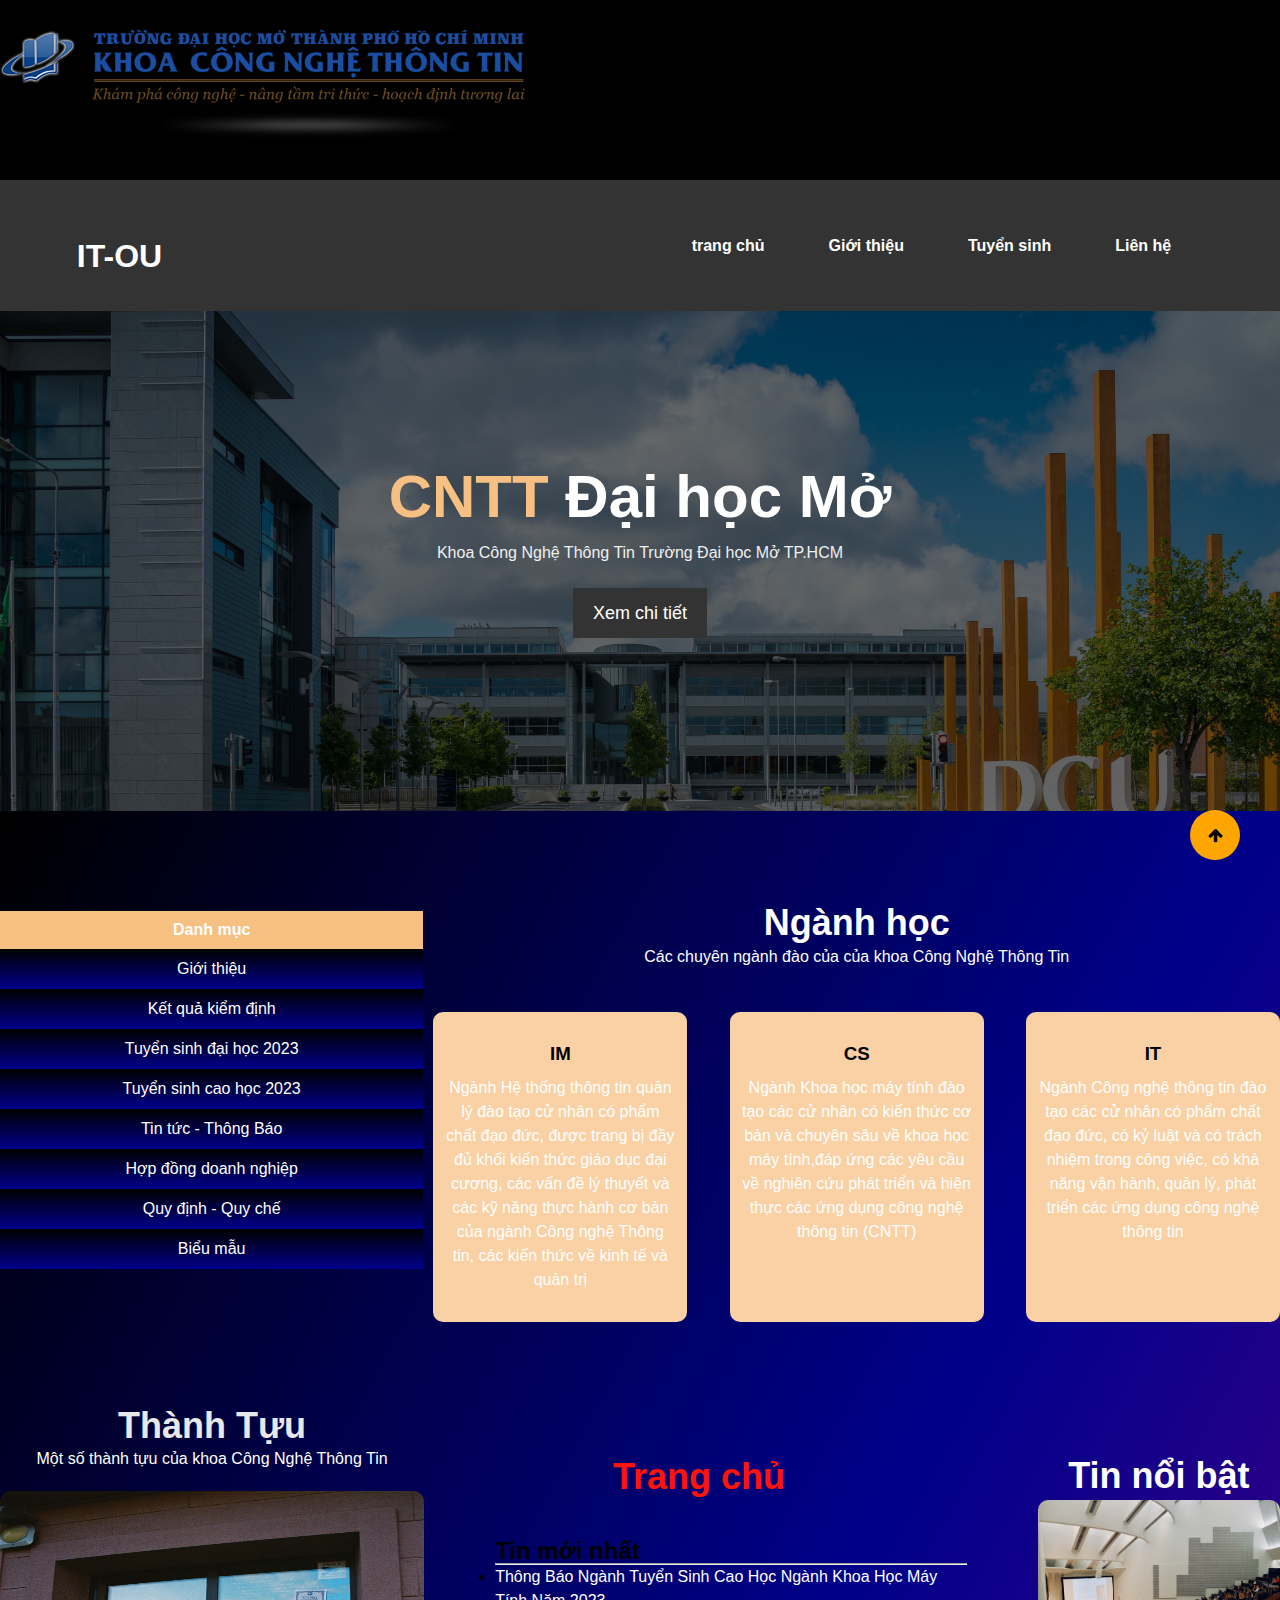
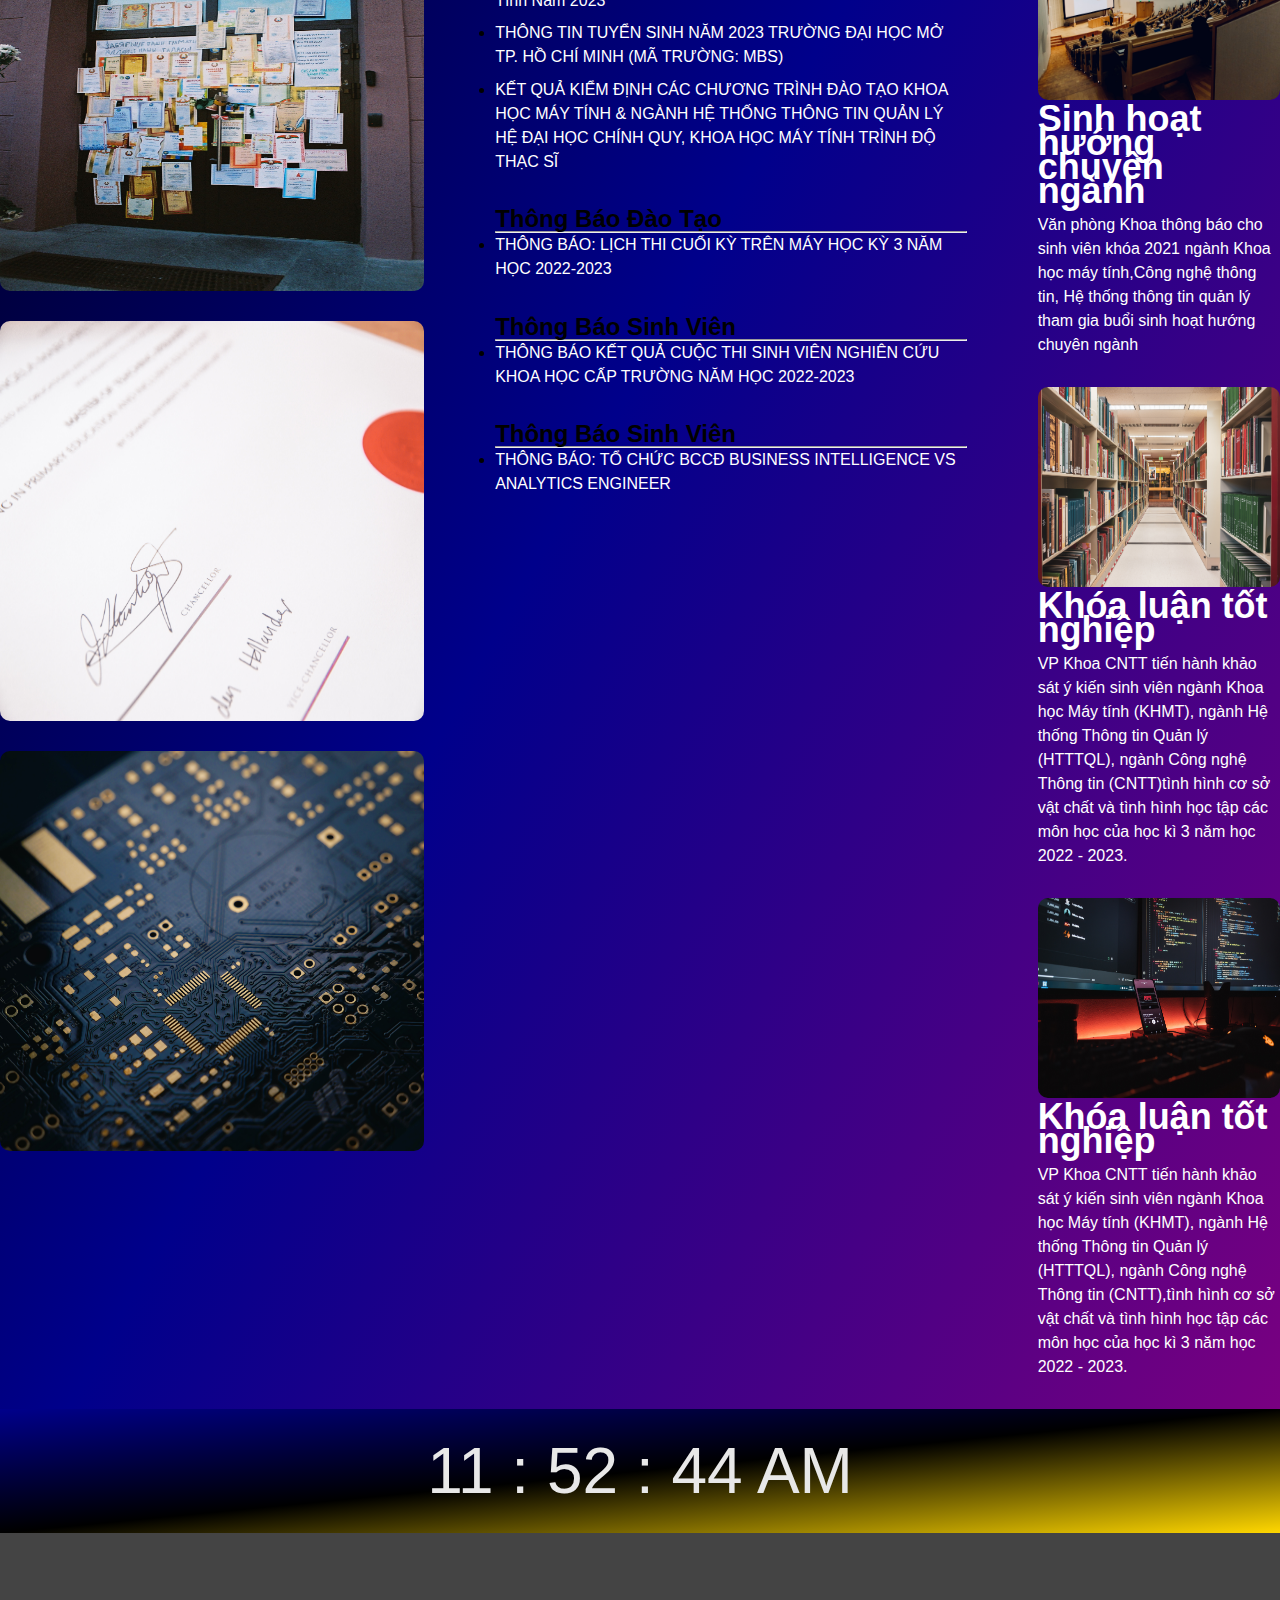
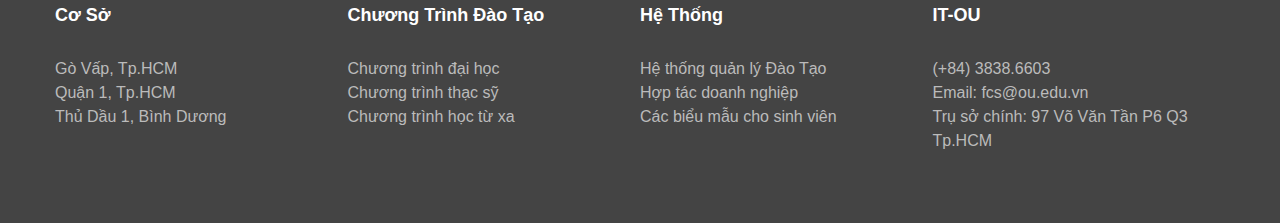
<file: index.html>
<!DOCTYPE html>
<html lang="en">
<head>
    <meta charset="UTF-8">
    <meta name="viewport" content="width=device-width, initial-scale=1.0">
    <meta name="description" content="Khoa công nghệ thông tin trường Đại Học Mở TH.HCM">
    <meta name="keywords" content="cntt, công nghệ thông tin, Đại học Mở, OU">
    <link rel="stylesheet" href="../CSS/style.css">
    <link rel="stylesheet" href="https://cdnjs.cloudflare.com/ajax/libs/font-awesome/4.7.0/css/font-awesome.min.css">
    <link rel="icon" href="../IMG/logoou.jpg">
    <title>Trang chủ</title>
</head>
<body>
    <header>
        <!--navigation-->
        <div class="backg1">
            <div class="OU">
                <img src="../IMG/LOGO.png" alt="OU">
            </div>
        </div>
            <nav class="navbar" id="myhead">
                <h1 class="logo"><a href="index.html">IT-OU</a></h1>
                <div class="navbar-link" id="navLinks">
                    <i class="fa fa-times" onclick="hideMenu()"></i>
                    <ul id="menu"><!--JSON menu-->
                       
                    </ul>
                </div>
                <i class="fa fa-bars" onclick="showMenu()"></i>
        </nav>
        <!--showcase-->
        <div class="showcase">
                <div class="showcase-content">
                    <h1><span class="text">CNTT</span> Đại học Mở </h1>
                    <p>Khoa Công Nghệ Thông Tin Trường Đại học Mở TP.HCM</p>
                    <a class="button" href="about.html">Xem chi tiết</a>
                </div>
        </div>
    </header>

    <main class="backg2">
        <section class="flex column2">
        <!--Chuyên ngành-->
        <section class="col1">
            
            <div class="tuyensinh-right">
                <h3>Danh mục</h3>
            </div>
            <ul class="v-menu flex">
                <li><a href="about.html">Giới thiệu</a></li>
                <li><a href="ketquakiemdinh.html">Kết quả kiểm định</a></li>
                <li><a href="daihoc.html">Tuyển sinh đại học 2023</a></li>
                <li><a href="caohoc.html">Tuyển sinh cao học 2023</a></li>
                <li><a href="index.html">Tin tức - Thông Báo</a></li>
                <li><a href="hopdong.html">Hợp đồng doanh nghiệp</a></li>
                <li><a href="quydinh.html">Quy định - Quy chế</a></li>
                <li><a href="bieumau.html">Biểu mẫu</a></li>
            </ul>

        </section>
        <section class="major col2">
            <h1>Ngành học</h1>
            <p>Các chuyên ngành đào của của khoa Công Nghệ Thông Tin</p>
            <!--Ngành--> 
            <div class="major-row" id="major-row">
                <!--JSON globalrow-->
            </div>
        </section>
    </section>
        <!--Thành tựu-->
        <section class="flex column3">
        <section class="global" id="global">
            <h1>Thành Tựu</h1>
            <p>Một số thành tựu của khoa Công Nghệ Thông Tin</p>
            <!--JSON global-->
            
            
        </section> 
        <section class="content-middle column">
            <section class="padding-bottom">
            <div title="title">Trang chủ</div>
            <h1>Tin mới nhất</h1>
            <hr>
            <ul><li><a href="#">Thông Báo Ngành Tuyển Sinh Cao Học Ngành Khoa Học Máy Tính Năm 2023</a></li></ul>
            <ul><li><a href="#">THÔNG TIN TUYỂN SINH NĂM 2023 TRƯỜNG ĐẠI HỌC MỞ TP. HỒ CHÍ MINH (MÃ TRƯỜNG: MBS)</a></li></ul>
            <ul><li><a href="#">KẾT QUẢ KIỂM ĐỊNH CÁC CHƯƠNG TRÌNH ĐÀO TẠO KHOA HỌC MÁY TÍNH & NGÀNH HỆ THỐNG THÔNG TIN QUẢN LÝ HỆ ĐẠI HỌC CHÍNH QUY, KHOA HỌC MÁY TÍNH TRÌNH ĐỘ THẠC SĨ</a></li></ul>
            </section>
            <section class="padding-bottom">
            <h1>Thông Báo Đào Tạo</h1>
            <hr>
            <ul><li><a href="#">THÔNG BÁO: LỊCH THI CUỐI KỲ TRÊN MÁY HỌC KỲ 3 NĂM HỌC 2022-2023 </a></li></ul>
            </section>
            <section class="padding-bottom">
                <h1>Thông Báo Sinh Viên</h1>
                <hr>
                <ul><li><a href="#">THÔNG BÁO KẾT QUẢ CUỘC THI SINH VIÊN NGHIÊN CỨU KHOA HỌC CẤP TRƯỜNG NĂM HỌC 2022-2023 </a></li></ul>
            </section>
                <section class="padding-bottom">
                <h1>Thông Báo Sinh Viên</h1>
                <hr>
                <ul><li><a href="#">THÔNG BÁO: TỔ CHỨC BCCĐ BUSINESS INTELLIGENCE VS ANALYTICS ENGINEER </a></li></ul>
            </section>
        </section>

        <!--Tin nổi bật-->
        <section class="new">
            <h1>Tin nổi bật</h1>
            <div class="new-row" id="new-row">
                <!--JSON new-->
            </div>
        </section>
    </section>
    <div id="digital-clock"></div>
    </main>
    <div id="backtop" onclick="goToTop()">
            <i class="fa fa-arrow-up" ></i>
        </div>
    <footer>
        
        <div class="container-foot">
            <div class="foot-row" id="foot-row">
                <!--JSON footcol-->
    
            </div>
        </div>
    </footer>
    <script src="../JS/main.js"></script>
    <script src="../JS/vMenu.js"></script>
    
    
</body>

</html>
</file>
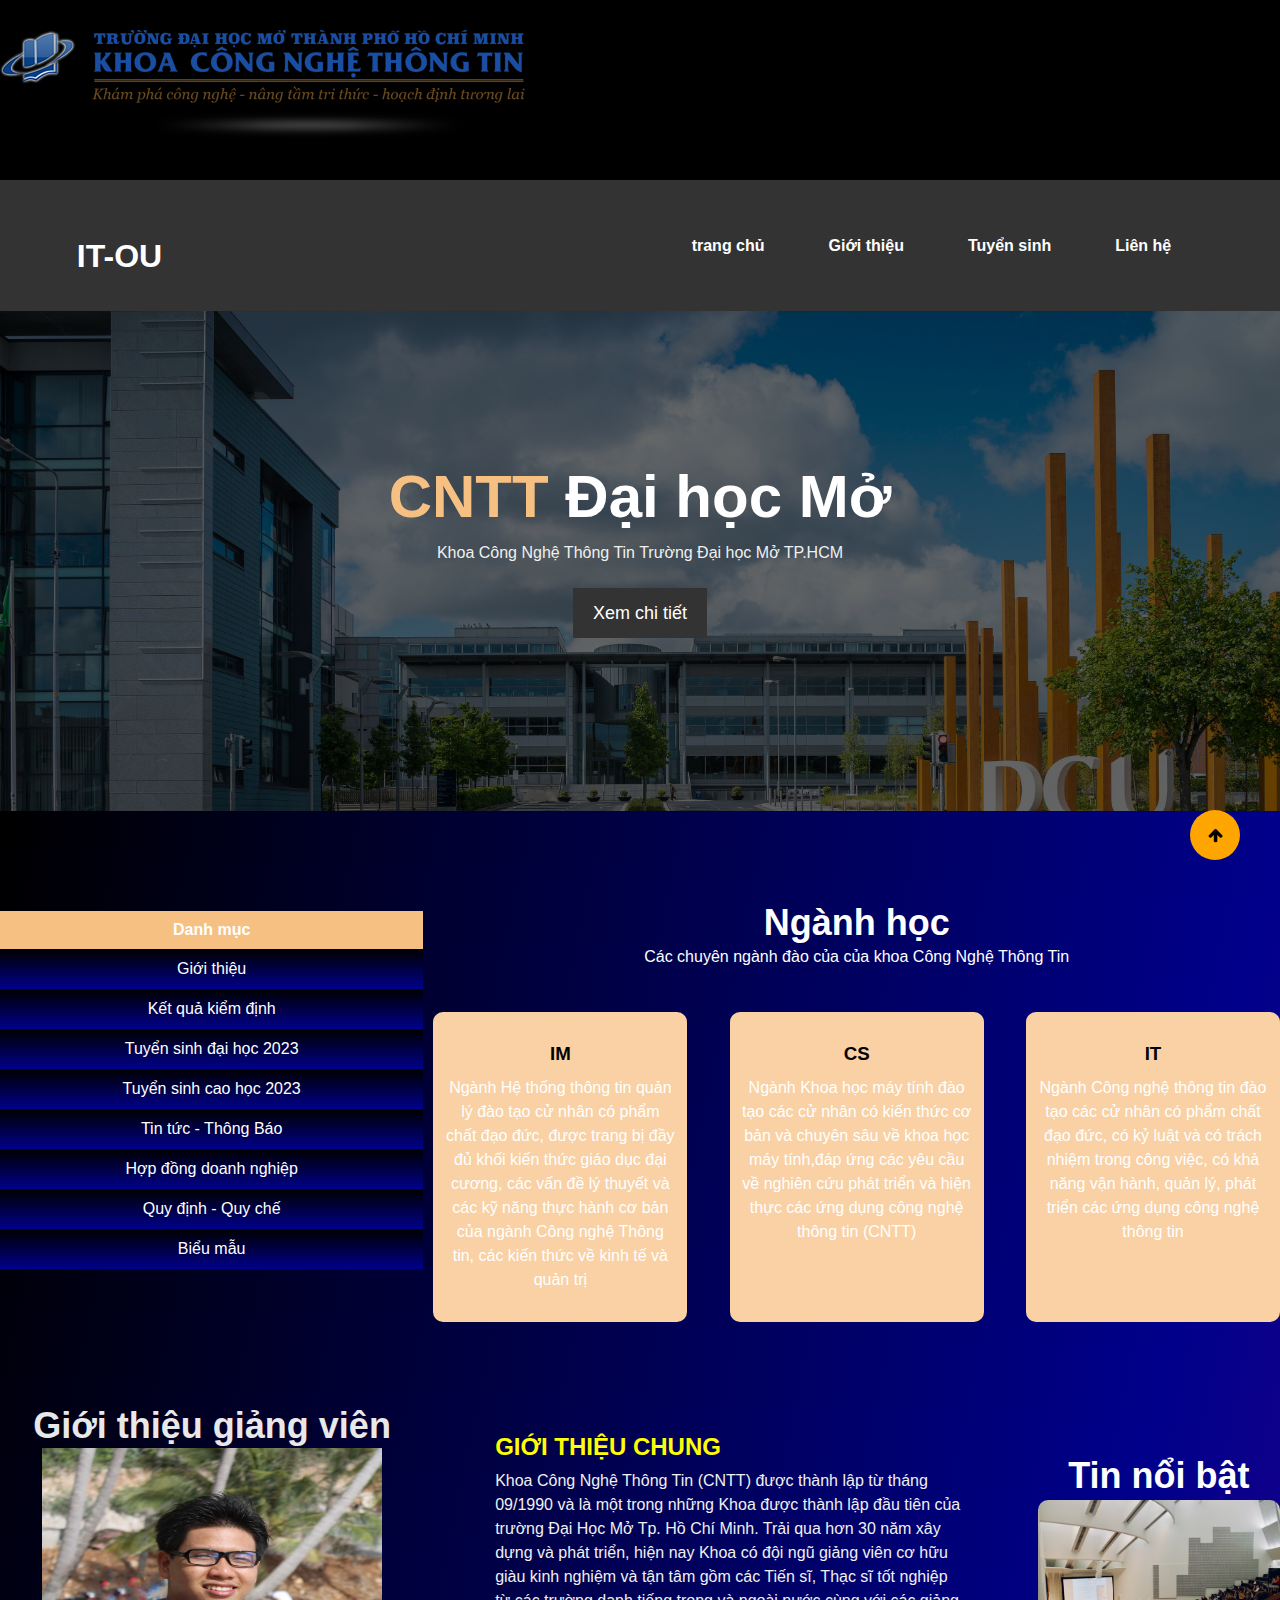
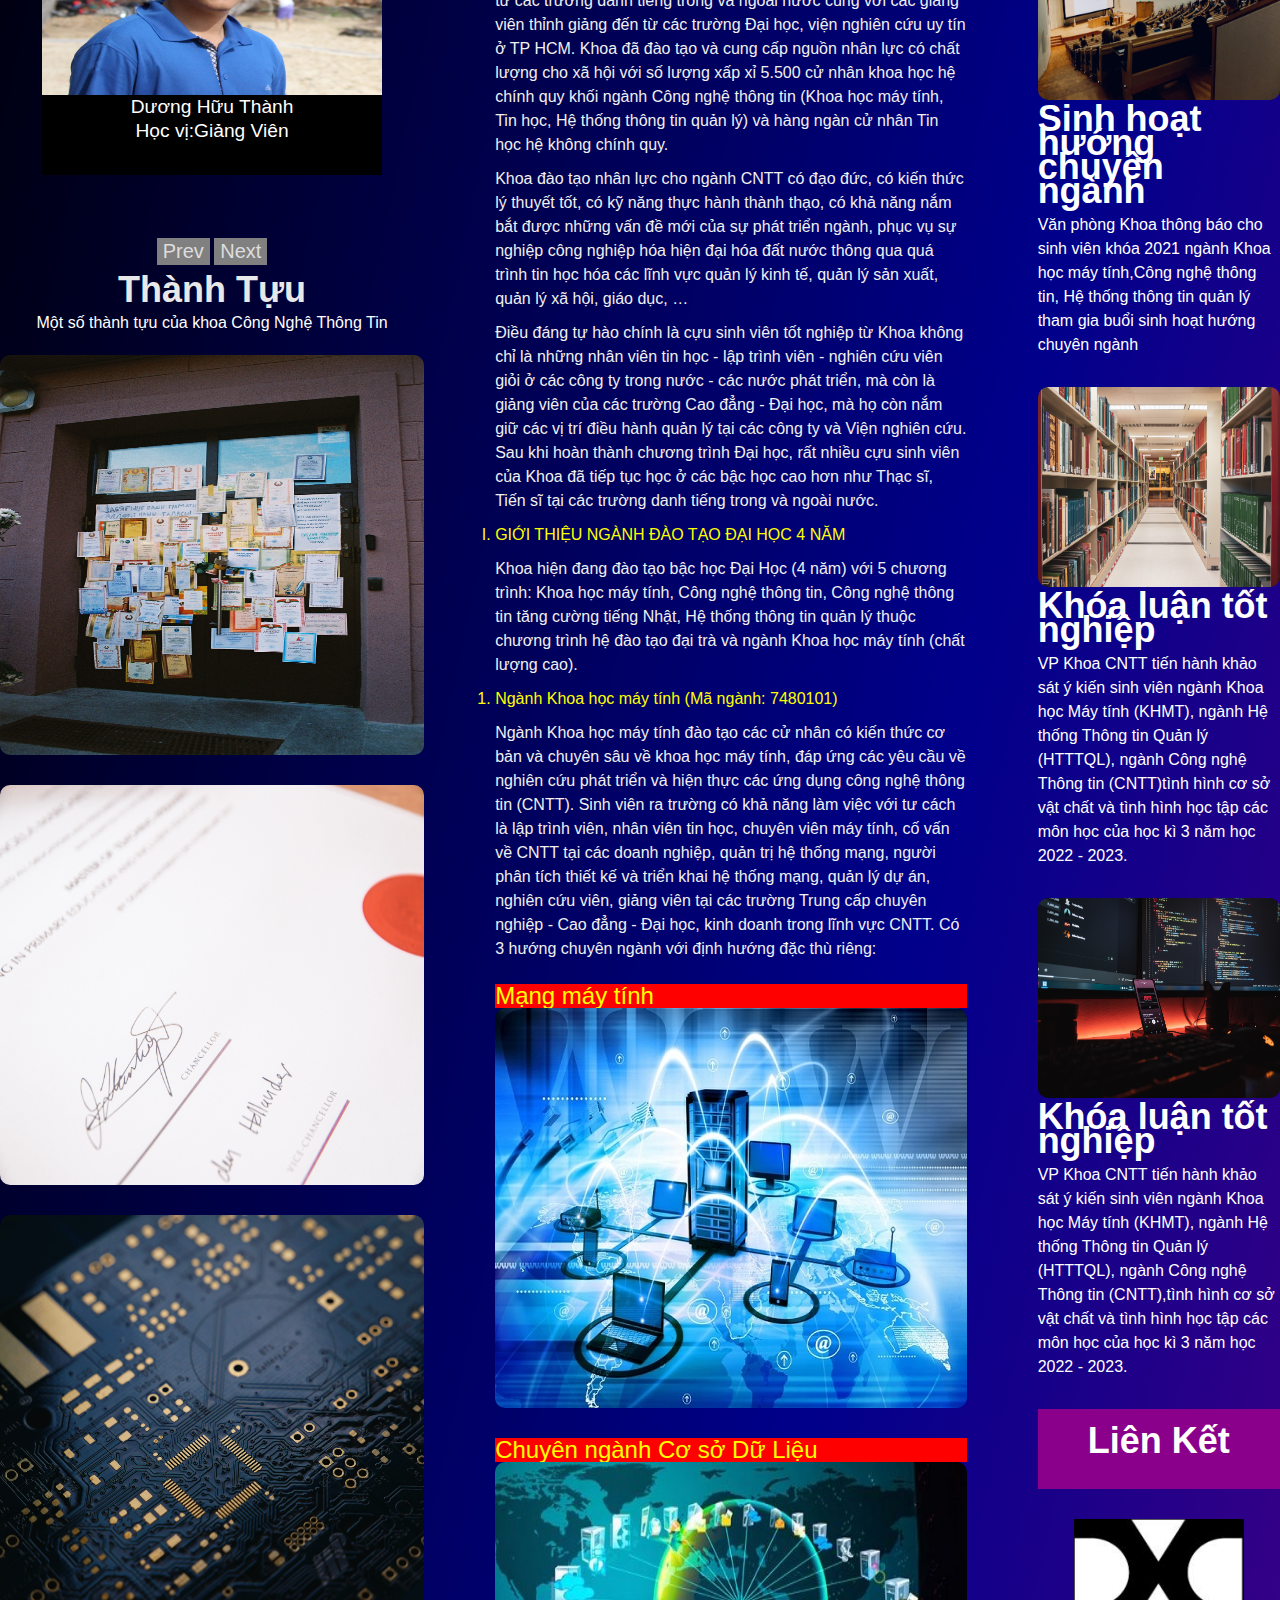
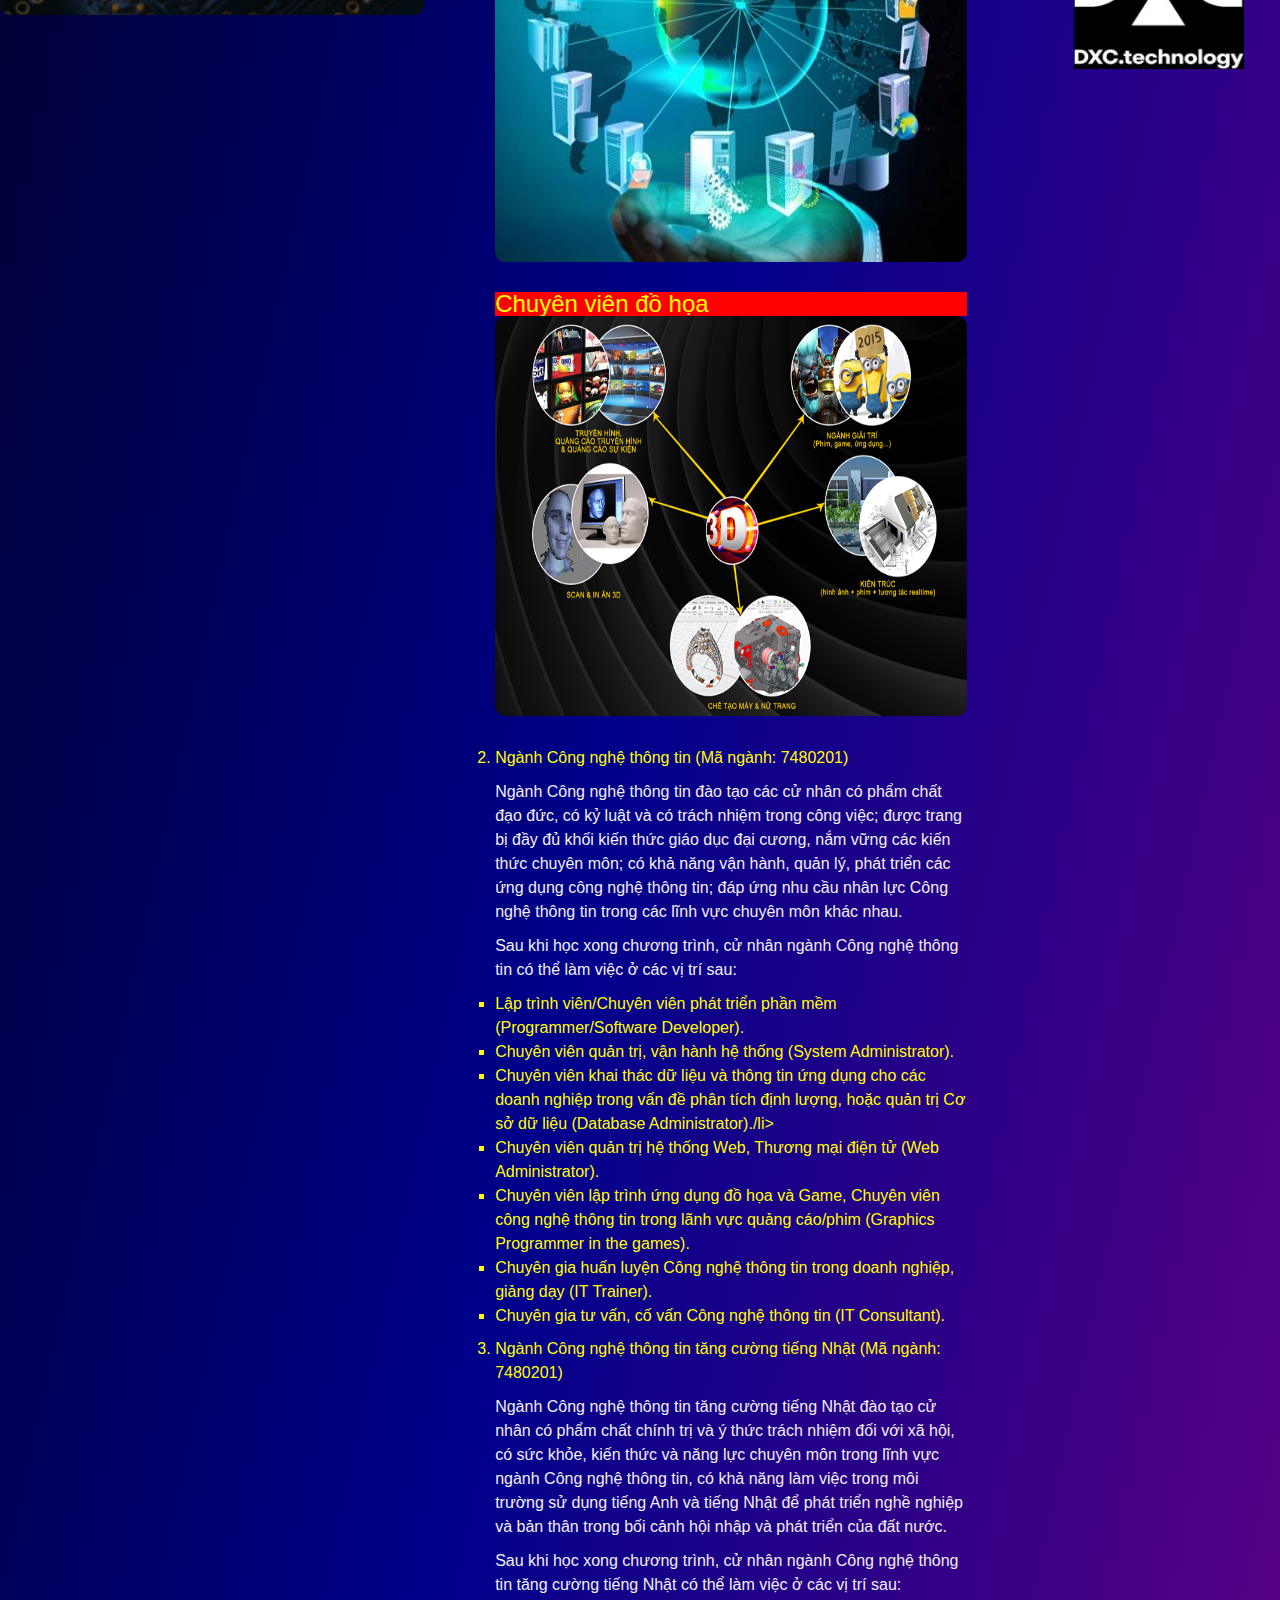
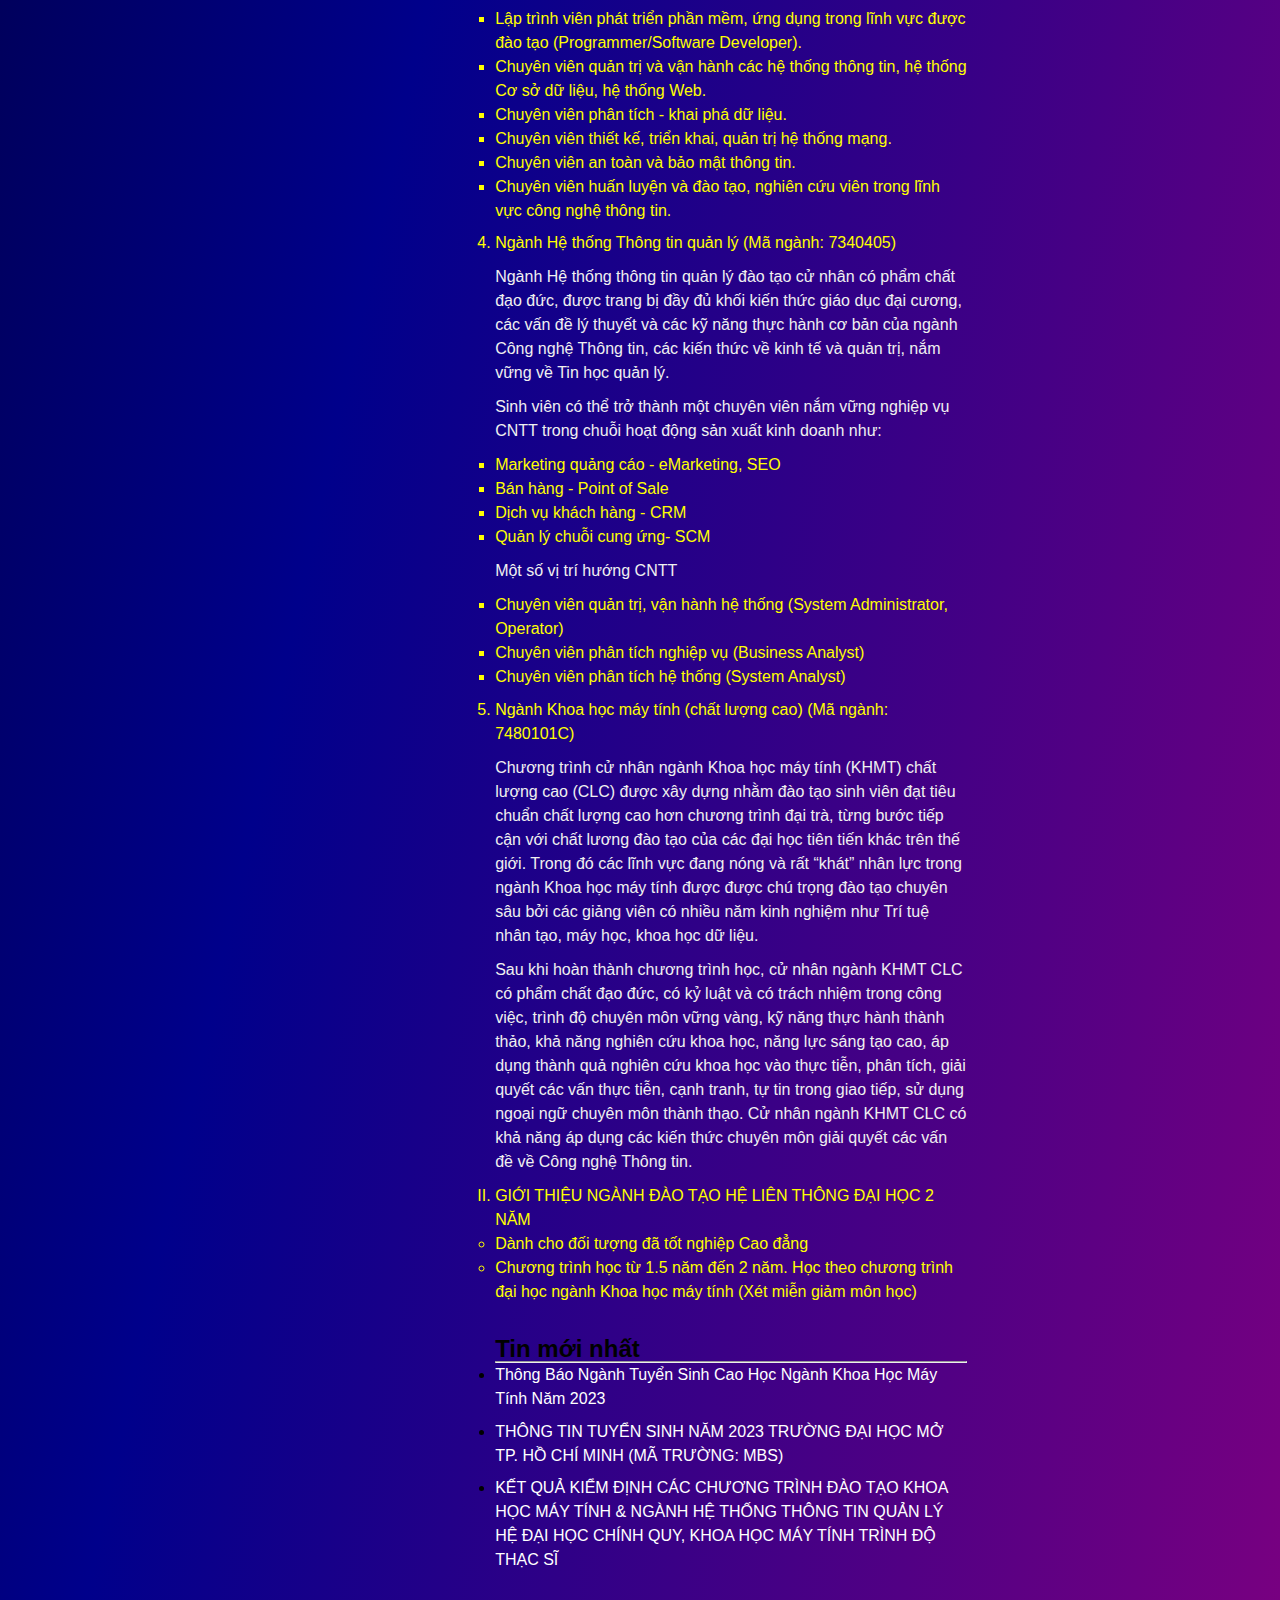
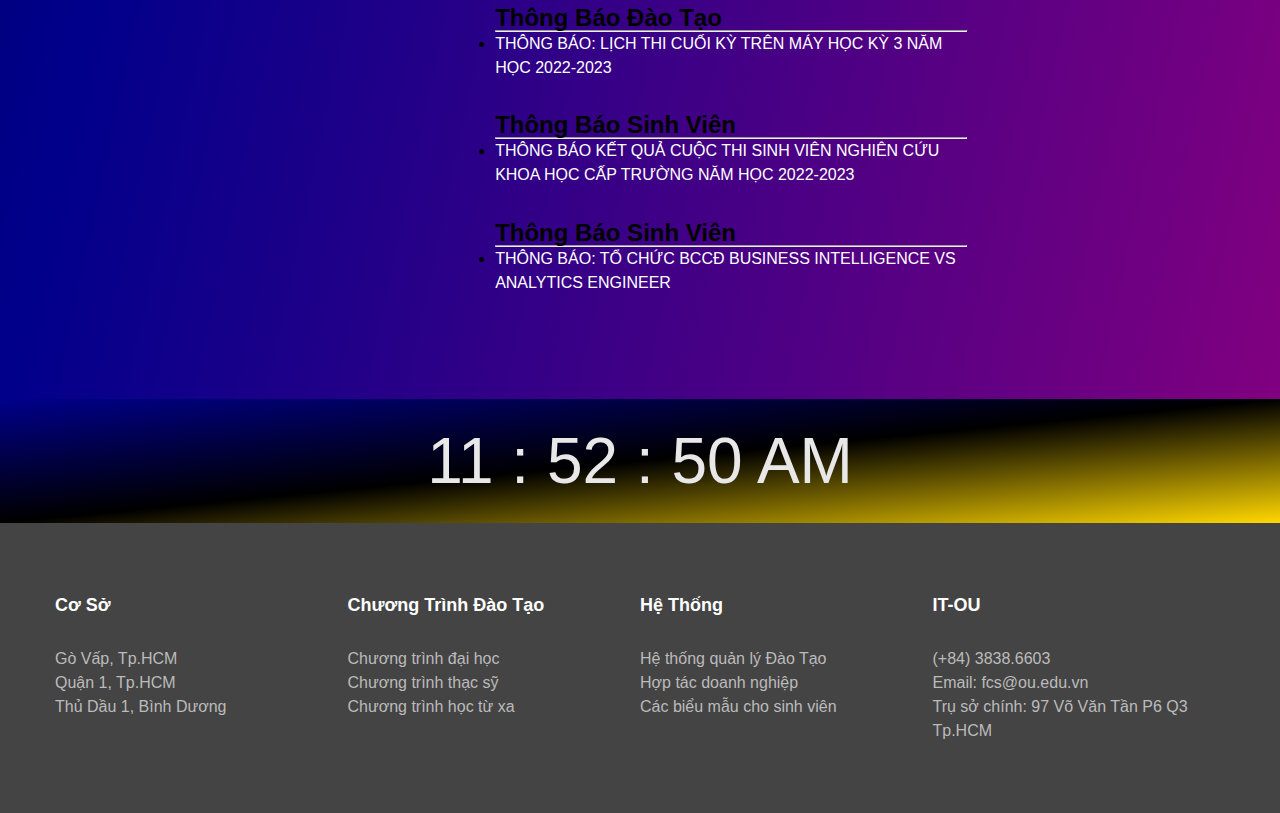
<file: about.html>
<!DOCTYPE html>
<html lang="en">
<head>
    <meta charset="UTF-8">
    <meta name="viewport" content="width=device-width, initial-scale=1.0">
    <meta name="description" content="Khoa công nghệ thông tin trường Đại Học Mở TH.HCM">
    <meta name="keywords" content="cntt, công nghệ thông tin, Đại học Mở, OU">
    <link rel="stylesheet" href="../CSS/style.css">
    <link rel="stylesheet" href="https://cdnjs.cloudflare.com/ajax/libs/font-awesome/4.7.0/css/font-awesome.min.css">
    <link rel="icon" href="../IMG/logoou.jpg">
    <title>Giới thiệu</title>
</head>
<body>
    <header>
        <!--navigation-->
        <div class="backg1">
            <div class="OU">
                <img src="../IMG/LOGO.png" alt="OU">
            </div>
        </div>

            <nav class="navbar" id="myhead">
                
                <h1 class="logo"><a href="index.html">IT-OU</a></h1>
                <div class="navbar-link" id="navLinks">
                    <i class="fa fa-times" onclick="hideMenu()"></i>
                    <ul id="menu">
                        
                    </ul>
                </div>
                <i class="fa fa-bars" onclick="showMenu()"></i>
        </nav>
        <!--showcase-->
        <div class="showcase">
                <div class="showcase-content" id="showcase-content">
                    <h1><span class="text">CNTT</span> Đại học Mở </h1>
                    <p>Khoa Công Nghệ Thông Tin Trường Đại học Mở TP.HCM</p>
                    <a class="button" href="about.html">Xem chi tiết</a>
                </div>
        </div>
    </header>

    <main>
    
        
        <section class="flex column2">
        <!--Chuyên ngành-->
        <section class="col1">
            
            <div class="tuyensinh-right">
                <h3>Danh mục</h3>

            </div>
            <!--Menu dọc-->
            <ul class="v-menu flex">
                <li><a href="about.html">Giới thiệu</a></li>
                <li><a href="ketquakiemdinh.html">Kết quả kiểm định</a></li>
                <li><a href="daihoc.html">Tuyển sinh đại học 2023</a></li>
                <li><a href="caohoc.html">Tuyển sinh cao học 2023</a></li>
                <li><a href="index.html">Tin tức - Thông Báo</a></li>
                <li><a href="hopdong.html">Hợp đồng doanh nghiệp</a></li>
                <li><a href="quydinh.html">Quy định - Quy chế</a></li>
                <li><a href="bieumau.html">Biểu mẫu</a></li>
            </ul>
        </section>
        <section class="major col2">
            <h1>Ngành học</h1>
            <p>Các chuyên ngành đào của của khoa Công Nghệ Thông Tin</p>
            <!--Ngành--> 
            <div class="major-row" id="major-row">
                     
            </div>
        </section>
    </section>
        <!--Thành tựu-->
        <section class="flex column3">
        <section class="global" id="global">
                <div>
                    <div>
                    <h1 class="giangvien">Giới thiệu giảng viên</h1>
                    </div>
                    
                    <div class="imgs">
                    <img src="../IMG/dht.png" class="img-content" id="hinh">
                    <div class="thongtin">
                        <div id="giangvien">Dương Hữu Thành</div>
                        <div>
                            <div>Học vị:<span id="hocvi">Giảng Viên</span></div>
                            
                        </div>
                    </div>
                    <button class="btn" id="btn1"  onclick="prev()">Prev</button>
                    <button class="btn" id="btn2" onclick="next()">Next</button>
                    </div>
            </div>
            <h1>Thành Tựu</h1>
            <p>Một số thành tựu của khoa Công Nghệ Thông Tin</p>
        </section> 
        <section class="content-middle column">
            <!--Content Giới thiệu Khoa CNTT-->
            <h1 class="yellow">GIỚI THIỆU CHUNG</h1>
             <p>Khoa Công Nghệ Thông Tin (CNTT) được thành lập từ tháng 09/1990 và là một trong những Khoa được thành lập đầu tiên của trường Đại Học Mở Tp. Hồ Chí Minh. Trải qua hơn 30 năm xây dựng và phát triển, hiện nay Khoa có đội ngũ giảng viên cơ hữu giàu kinh nghiệm và tận tâm gồm các Tiến sĩ, Thạc sĩ tốt nghiệp từ các trường danh tiếng trong và ngoài nước cùng với các giảng viên thỉnh giảng đến từ các trường Đại học, viện nghiên cứu uy tín ở TP HCM. Khoa đã đào tạo và cung cấp nguồn nhân lực có chất lượng cho xã hội với số lượng xấp xỉ 5.500 cử nhân khoa học hệ chính quy khối ngành Công nghệ thông tin (Khoa học máy tính, Tin học, Hệ thống thông tin quản lý) và hàng ngàn cử nhân Tin học hệ không chính quy.</p>
             <p>Khoa đào tạo nhân lực cho ngành CNTT có đạo đức, có kiến thức lý thuyết tốt, có kỹ năng thực hành thành thạo, có khả năng nắm bắt được những vấn đề mới của sự phát triển ngành, phục vụ sự nghiệp công nghiệp hóa hiện đại hóa đất nước thông qua quá trình tin học hóa các lĩnh vực quản lý kinh tế, quản lý sản xuất, quản lý xã hội, giáo dục, …</p>
             <p>Điều đáng tự hào chính là cựu sinh viên tốt nghiệp từ Khoa không chỉ là những nhân viên tin học - lập trình viên - nghiên cứu viên giỏi ở các công ty trong nước - các nước phát triển, mà còn là giảng viên của các trường Cao đẳng - Đại học, mà họ còn nắm giữ các vị trí điều hành quản lý tại các công ty và Viện nghiên cứu. Sau khi hoàn thành chương trình Đại học, rất nhiều cựu sinh viên của Khoa đã tiếp tục học ở các bậc học cao hơn như Thạc sĩ, Tiến sĩ tại các trường danh tiếng trong và ngoài nước.</p>
             <div >
             <ol class="list" type="I" start="I" class="yellow">
                <li>GIỚI THIỆU NGÀNH ĐÀO TẠO ĐẠI HỌC 4 NĂM

                
                <p>Khoa hiện đang đào tạo bậc học Đại Học (4 năm) với 5 chương trình: Khoa học máy tính, Công nghệ thông tin, Công nghệ thông tin tăng cường tiếng Nhật,  Hệ thống thông tin quản lý  thuộc chương trình hệ đào tạo đại trà và ngành Khoa học máy tính (chất lượng cao).</p>
                <ol class="sublist" type="1" start="1" >
                    
                <li>Ngành Khoa học máy tính (Mã ngành: 7480101)</li>
                <p>Ngành Khoa học máy tính đào tạo các cử nhân có kiến thức cơ bản và chuyên sâu về khoa học máy tính, đáp ứng các yêu cầu về nghiên cứu phát triển và hiện thực các ứng dụng công nghệ thông tin (CNTT). Sinh viên ra trường có khả năng làm việc với tư cách là lập trình viên, nhân viên tin học, chuyên viên máy tính, cố vấn về CNTT tại các doanh nghiệp, quản trị hệ thống mạng, người phân tích thiết kế và triển khai hệ thống mạng, quản lý dự án, nghiên cứu viên, giảng viên tại các trường Trung cấp chuyên nghiệp - Cao đẳng - Đại học, kinh doanh trong lĩnh vực CNTT. Có 3 hướng chuyên ngành với định hướng đặc thù riêng:
                    
                    <div class="global-row">
                        <div class="subject">Mạng máy tính</div>
                        <div class="global-col">
                            <img src="../IMG/MMT.jpg">
                            <div class="layer ">
                               <h3>Mạng Máy Tính</h3>
                                
                            </div>
                        </div>
                        <div class="subject">Chuyên ngành Cơ sở Dữ Liệu</div>
                        <div class="global-col">
                            <img src="../IMG/csdl.jpg">
                            <div class="layer">
                                <h3>Cơ sở dữ liệu</h3>
                            </div>
                        </div>
                        <div class="subject">Chuyên viên đồ họa</div>
                        <div class="global-col">
                            <img src="../IMG/dohoa.png">
                            <div class="layer">
                                <h3>Đồ họa</h3>
                            </div>
                        </div>
                    </div>
                <li>Ngành Công nghệ thông tin  (Mã ngành: 7480201)</li>
                    <ul>
                        <p>Ngành Công nghệ thông tin đào tạo các cử nhân có phẩm chất đạo đức, có kỷ luật và có trách nhiệm trong công việc; được trang bị đầy đủ khối kiến thức giáo dục đại cương, nắm vững các kiến thức chuyên môn; có khả năng vận hành, quản lý, phát triển các ứng dụng công nghệ thông tin; đáp ứng nhu cầu nhân lực Công nghệ thông tin trong các lĩnh vực chuyên môn khác nhau.</p>
                        <p>Sau khi học xong chương trình, cử nhân ngành Công nghệ thông tin có thể làm việc ở các vị trí sau:</p>
                        <li>Lập trình viên/Chuyên viên phát triển phần mềm (Programmer/Software Developer).</li>
                        <li>Chuyên viên quản trị, vận hành hệ thống (System Administrator).</li>
                        <li>Chuyên viên khai thác dữ liệu và thông tin ứng dụng cho các doanh nghiệp trong vấn đề phân tích định lượng, hoặc quản trị Cơ sở dữ liệu (Database Administrator)./li>
                        <li>Chuyên viên quản trị hệ thống Web, Thương mại điện tử (Web Administrator).</li>
                        <li>Chuyên viên lập trình ứng dụng đồ họa và Game, Chuyên viên công nghệ thông tin trong lãnh vực quảng cáo/phim (Graphics Programmer in the games).</li>
                        <li>Chuyên gia huấn luyện Công nghệ thông tin trong doanh nghiệp, giảng dạy (IT Trainer).</li>
                        <li>Chuyên gia tư vấn, cố vấn Công nghệ thông tin (IT Consultant).</li>
                    </ul>
                
                <li>Ngành Công nghệ thông tin tăng cường tiếng Nhật  (Mã ngành: 7480201)</li>
                    <ul>
                        <p>Ngành Công nghệ thông tin tăng cường tiếng Nhật đào tạo cử nhân có phẩm chất chính trị và ý thức trách nhiệm đối với xã hội, có sức khỏe, kiến thức và năng lực chuyên môn trong lĩnh vực ngành Công nghệ thông tin, có khả năng làm việc trong môi trường sử dụng tiếng Anh và tiếng Nhật để phát triển nghề nghiệp và bản thân trong bối cảnh hội nhập và phát triển của đất nước.</p>
                        <p>Sau khi học xong chương trình, cử nhân ngành Công nghệ thông tin tăng cường tiếng Nhật có thể làm việc ở các vị trí sau:</p>
                        <li>Lập trình viên phát triển phần mềm, ứng dụng trong lĩnh vực được đào tạo (Programmer/Software Developer).   </li>
                        <li>Chuyên viên quản trị và vận hành các hệ thống thông tin, hệ thống Cơ sở dữ liệu, hệ thống Web. </li>
                        <li>Chuyên viên phân tích - khai phá dữ liệu.</li>
                        <li>Chuyên viên thiết kế, triển khai, quản trị hệ thống mạng.</li>
                        <li>Chuyên viên an toàn và bảo mật thông tin. </li>
                        <li>Chuyên viên huấn luyện và đào tạo, nghiên cứu viên trong lĩnh vực công nghệ thông tin.</li>
                    </ul>
                
                <li> Ngành Hệ thống Thông tin quản lý (Mã ngành: 7340405)</li>
                    <ul>
                        <p>Ngành Hệ thống thông tin quản lý đào tạo cử nhân có phẩm chất đạo đức, được trang bị đầy đủ khối kiến thức giáo dục đại cương, các vấn đề lý thuyết và các kỹ năng thực hành cơ bản của ngành Công nghệ Thông tin, các kiến thức về kinh tế và quản trị, nắm vững về Tin học quản lý.</p>
                        <p>Sinh viên có thể trở thành một chuyên viên nắm vững nghiệp vụ CNTT trong chuỗi hoạt động sản xuất kinh doanh như: </p>
                        <li>Marketing quảng cáo - eMarketing, SEO</li>
                        <li>Bán hàng - Point of Sale</li>
                        <li>Dịch vụ khách hàng - CRM</li>
                        <li>Quản lý chuỗi cung ứng- SCM</li>
                        <p>Một số vị trí hướng CNTT</p>


                        <li>Chuyên viên quản trị, vận hành hệ thống (System Administrator, Operator)</li>
                        <li>Chuyên viên phân tích nghiệp vụ (Business Analyst)</li>
                        <li> Chuyên viên phân tích hệ thống (System Analyst)</li>
                        
                    </ul>
                
                <li>Ngành Khoa học máy tính (chất lượng cao) (Mã ngành: 7480101C)</li>
                    <p>Chương trình cử nhân ngành Khoa học máy tính (KHMT) chất lượng cao (CLC) được xây dựng nhằm đào tạo sinh viên đạt tiêu chuẩn chất lượng cao hơn chương trình đại trà, từng bước tiếp cận với chất lương đào tạo của các đại học tiên tiến khác trên thế giới. Trong đó các lĩnh vực đang nóng và rất “khát” nhân lực trong ngành Khoa học máy tính được được chú trọng đào tạo chuyên sâu bởi các giảng viên có nhiều năm kinh nghiệm như Trí tuệ nhân tạo, máy học, khoa học dữ liệu.</p>
                    <p>Sau khi hoàn thành chương trình học, cử nhân ngành KHMT CLC có phẩm chất đạo đức, có kỷ luật và có trách nhiệm trong công việc, trình độ chuyên môn vững vàng, kỹ năng thực hành thành thảo, khả năng nghiên cứu khoa học, năng lực sáng tạo cao, áp dụng thành quả nghiên cứu khoa học vào thực tiễn, phân tích, giải quyết các vấn thực tiễn, cạnh tranh, tự tin trong giao tiếp, sử dụng ngoại ngữ chuyên môn thành thạo. Cử nhân ngành KHMT CLC có khả năng áp dụng các kiến thức chuyên môn giải quyết các vấn đề về Công nghệ Thông tin.</p>
                

             </ol></li>
                
                <li>
                    GIỚI THIỆU NGÀNH ĐÀO TẠO HỆ LIÊN THÔNG ĐẠI HỌC 2 NĂM</li>
                    <ul>
                        <li>Dành cho đối tượng đã tốt nghiệp Cao đẳng</li>
                        <li>Chương trình học từ 1.5 năm đến 2 năm. Học theo chương trình đại học ngành Khoa học máy tính (Xét miễn giảm môn học)
                        </li>
                    </ul>

                
                
                
            </ol>
        </div>
            <section class="padding-bottom padding-top">
            <h1>Tin mới nhất</h1>
            <hr>
            <ul><li><a href="pass.html">Thông Báo Ngành Tuyển Sinh Cao Học Ngành Khoa Học Máy Tính Năm 2023</a></li></ul>
            <ul><li><a href="#">THÔNG TIN TUYỂN SINH NĂM 2023 TRƯỜNG ĐẠI HỌC MỞ TP. HỒ CHÍ MINH (MÃ TRƯỜNG: MBS)</a></li></ul>
            <ul><li><a href="#">KẾT QUẢ KIỂM ĐỊNH CÁC CHƯƠNG TRÌNH ĐÀO TẠO KHOA HỌC MÁY TÍNH & NGÀNH HỆ THỐNG THÔNG TIN QUẢN LÝ HỆ ĐẠI HỌC CHÍNH QUY, KHOA HỌC MÁY TÍNH TRÌNH ĐỘ THẠC SĨ</a></li></ul>
            </section>
            <section class="padding-bottom">
            <h1>Thông Báo Đào Tạo</h1>
            <hr>
            <ul><li><a href="lichthi.html">THÔNG BÁO: LỊCH THI CUỐI KỲ TRÊN MÁY HỌC KỲ 3 NĂM HỌC 2022-2023 </a></li></ul>
            </section>
            <section class="padding-bottom">
                <h1>Thông Báo Sinh Viên</h1>
                <hr>
                <ul><li><a href="ketqua.html">THÔNG BÁO KẾT QUẢ CUỘC THI SINH VIÊN NGHIÊN CỨU KHOA HỌC CẤP TRƯỜNG NĂM HỌC 2022-2023 </a></li></ul>
            </section>
                <section class="padding-bottom">
                <h1>Thông Báo Sinh Viên</h1>
                <hr>
                <ul><li><a href="BCCD.html">THÔNG BÁO: TỔ CHỨC BCCĐ BUSINESS INTELLIGENCE VS ANALYTICS ENGINEER </a></li></ul>
            </section>
        </section>

        <!--Tin nổi bật-->
        <section class="new">
            <h1>Tin nổi bật</h1>
            <div class="new-row" id="new-row">
                
                </div>
                <div>
                    <div class="lienket">
                        Liên Kết
                    </div>
                    <div class="slider" id="slider">
                        <div class="img-box" id="img-box" onchange="tiep()">
                            <img src="../IMG/lienket/DXC.png"  id="hinhbox">
                        </div>    
                        
                        
                    </div>
                    
                </div>
            </div>
            
            

        </section>
    </section>
       
    </main>
    
    <div id="digital-clock"></div> 
    <footer>
        <!--go to top-->
        <div id="backtop" onclick="goToTop()"> 
            <i class="fa fa-arrow-up" ></i>
        </div> 
        <div class="container-foot">
            <div class="foot-row" id="foot-row">

            </div>
        </div>
    </footer>
    <script src="../JS/main.js"></script>
    <script src="../JS/vMenu.js"></script>
</body>

</html>
</file>
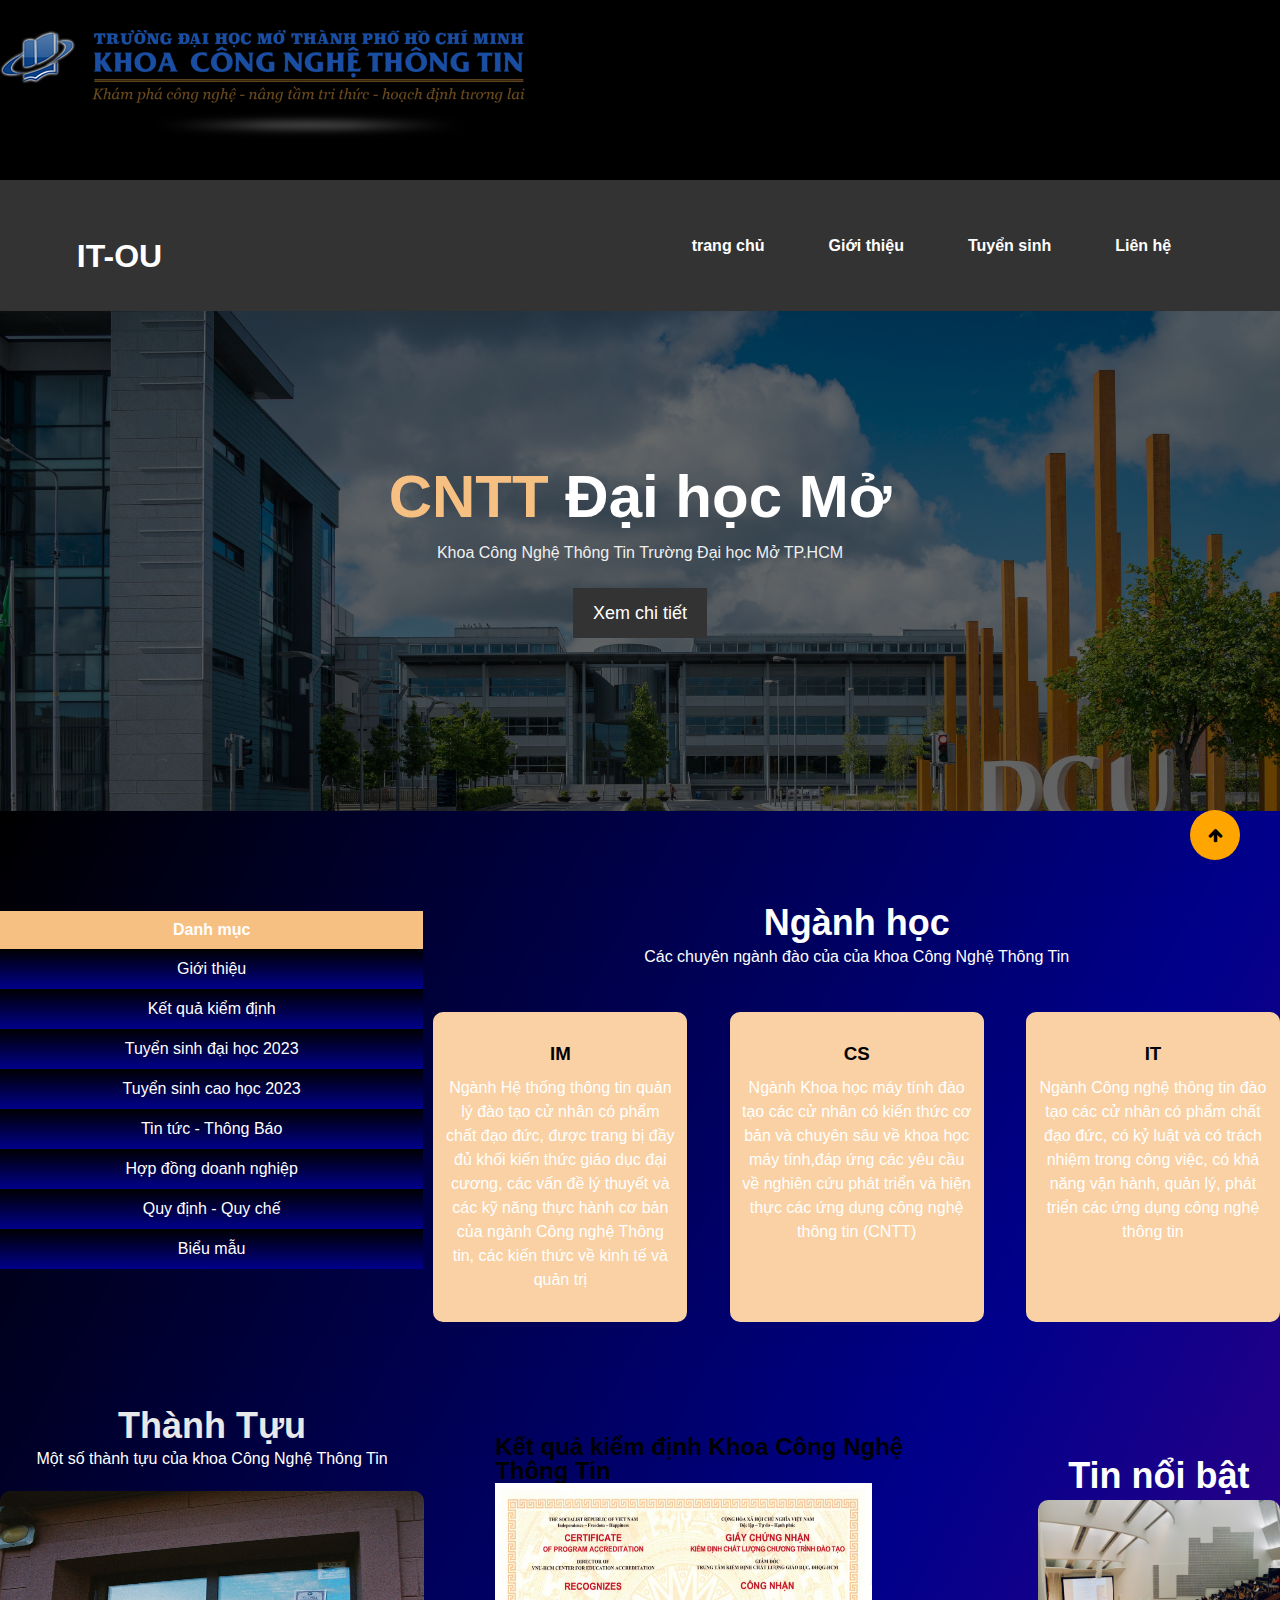
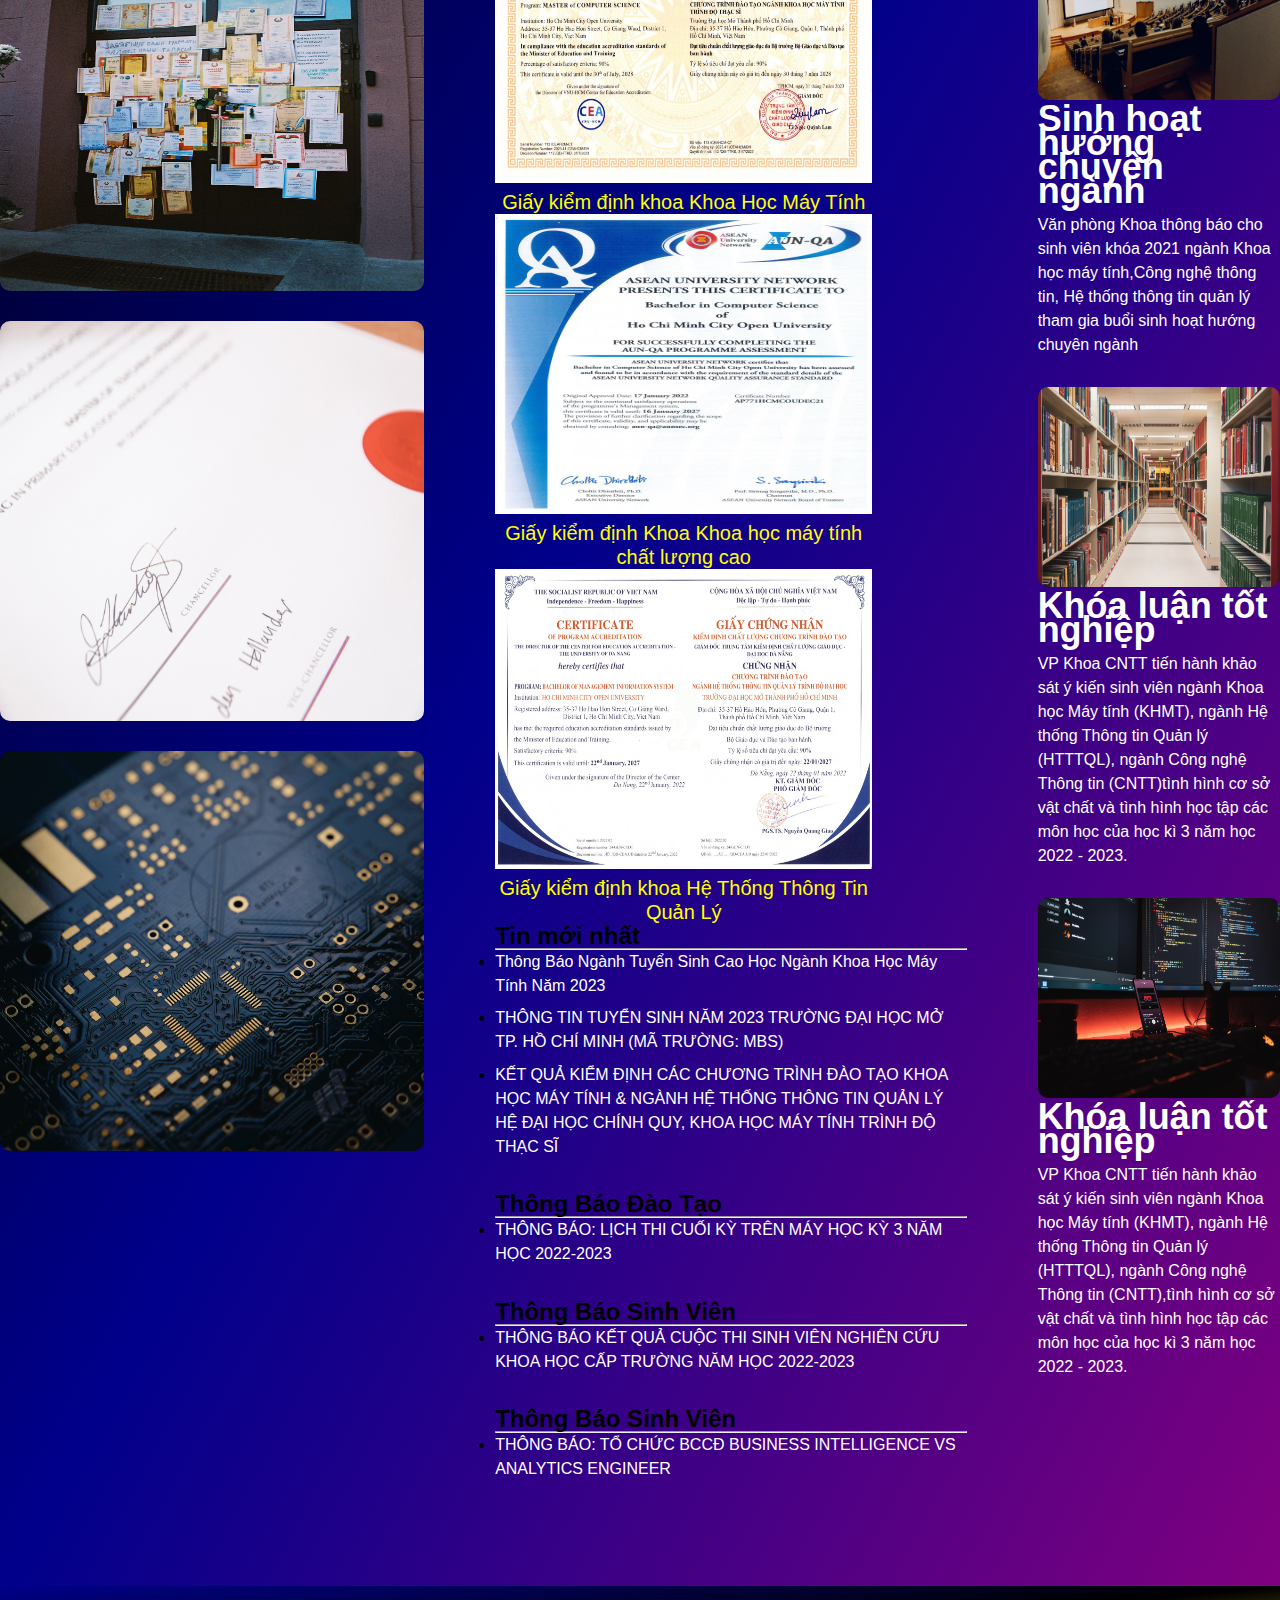
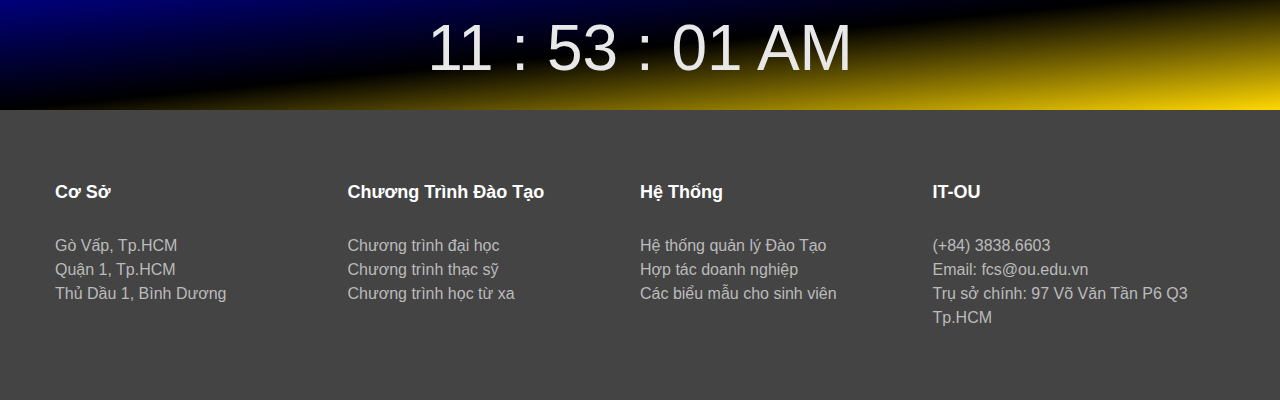
<file: ketquakiemdinh.html>
<!DOCTYPE html>
<html lang="en">
<head>
    <meta charset="UTF-8">
    <meta name="viewport" content="width=device-width, initial-scale=1.0">
    <meta name="description" content="Khoa công nghệ thông tin trường Đại Học Mở TH.HCM">
    <meta name="keywords" content="cntt, công nghệ thông tin, Đại học Mở, OU">
    <link rel="stylesheet" href="../CSS/style.css">
    <link rel="stylesheet" href="https://cdnjs.cloudflare.com/ajax/libs/font-awesome/4.7.0/css/font-awesome.min.css">
    <link rel="icon" href="../IMG/logoou.jpg">
    <title>Kết quả kiểm định</title>
</head>
<body>
    <header>
        <!--navigation-->
        <div class="backg1">
            <div class="OU">
                <img src="../IMG/LOGO.png" alt="OU">
            </div>
        </div>
        <section>
            <nav class="navbar" id="myhead">
                <h1 class="logo"><a href="index.html">IT-OU</a></h1>
                <div class="navbar-link" id="navLinks">
                    <i class="fa fa-times" onclick="hideMenu()"></i>
                    <ul id="menu">
                        <!--
                        <li><a href="index.html">Trang Chủ</a></li>
                        <li><a href="about.html">Giới Thiệu</a></li>
                        <li><a href="tuyensinh.html">Tuyển Sinh</a></li>
                        <li><a href="contact.html">Liên Hệ</a></li>-->
                    </ul>
                </div>
                <i class="fa fa-bars" onclick="showMenu()"></i>
        </nav>
        </section>
        <!--showcase-->
        <div class="showcase">
                <div class="showcase-content">
                    <h1><span class="text">CNTT</span> Đại học Mở </h1>
                    <p>Khoa Công Nghệ Thông Tin Trường Đại học Mở TP.HCM</p>
                    <a class="button" href="about.html">Xem chi tiết</a>
                </div>
        </div>
    </header>

    <main>
        <section class="flex column2">
        <!--Chuyên ngành-->
        <section class="col1">
            
            <div class="tuyensinh-right">
                <h3>Danh mục</h3>
            </div>
            <ul class="v-menu flex">
                
                <li><a href="about.html">Giới thiệu</a></li>
                <li><a href="ketquakiemdinh.html">Kết quả kiểm định</a></li>
                <li><a href="daihoc.html">Tuyển sinh đại học 2023</a></li>
                <li><a href="caohoc.html">Tuyển sinh cao học 2023</a></li>
                <li><a href="index.html">Tin tức - Thông Báo</a></li>
                <li><a href="hopdong.html">Hợp đồng doanh nghiệp</a></li>
                <li><a href="quydinh.html">Quy định - Quy chế</a></li>
                <li><a href="bieumau.html">Biểu mẫu</a></li>
            
            </ul>
        </section>
        <section class="major col2">
            <h1>Ngành học</h1>
            <p>Các chuyên ngành đào của của khoa Công Nghệ Thông Tin</p>
            <!--Ngành--> 
            <div class="major-row" id="major-row">
                
            </div>
        </section>
    </section>
        <!--Thành tựu-->
        <section class="flex column3">
        <section class="global" id="global">
            <h1>Thành Tựu</h1>
            <p>Một số thành tựu của khoa Công Nghệ Thông Tin</p>

            
            
        </section> 
        <div class="content-middle column">
            <h1>Kết quả kiểm định Khoa Công Nghệ Thông Tin</h1>
            <div class="items">
                <div>
                    <img src="../IMG/KHMT.jpg" alt="" class="item">
                    <div>Giấy kiểm định khoa Khoa Học Máy Tính</div>
                </div>
                <div>
                    <img src="../IMG/KHMT2.jpg" alt="" class="item">
                    <div>Giấy kiểm định Khoa Khoa học máy tính chất lượng cao</div>
                </div>
                <div>
                    <img src="../IMG/HTTTQL.jpg" alt="" class="item">
                    <div>Giấy kiểm định khoa Hệ Thống Thông Tin Quản Lý</div>
                </div>
            </div>  
            <div>
                    <div class="padding-bottom">
                        <h1>Tin mới nhất</h1>
                        <hr>
                        <ul><li><a href="pass.html">Thông Báo Ngành Tuyển Sinh Cao Học Ngành Khoa Học Máy Tính Năm 2023</a></li></ul>
                        <ul><li><a href="#">THÔNG TIN TUYỂN SINH NĂM 2023 TRƯỜNG ĐẠI HỌC MỞ TP. HỒ CHÍ MINH (MÃ TRƯỜNG: MBS)</a></li></ul>
                        <ul><li><a href="#">KẾT QUẢ KIỂM ĐỊNH CÁC CHƯƠNG TRÌNH ĐÀO TẠO KHOA HỌC MÁY TÍNH & NGÀNH HỆ THỐNG THÔNG TIN QUẢN LÝ HỆ ĐẠI HỌC CHÍNH QUY, KHOA HỌC MÁY TÍNH TRÌNH ĐỘ THẠC SĨ</a></li></ul>
                    </div>
                    <div class="padding-bottom">
                        <h1>Thông Báo Đào Tạo</h1>
                        <hr>
                        <ul><li><a href="lichthi.html">THÔNG BÁO: LỊCH THI CUỐI KỲ TRÊN MÁY HỌC KỲ 3 NĂM HỌC 2022-2023 </a></li></ul>
                    </div>
                    <div class="padding-bottom">
                        <h1>Thông Báo Sinh Viên</h1>
                        <hr>
                        <ul><li><a href="ketqua.html">THÔNG BÁO KẾT QUẢ CUỘC THI SINH VIÊN NGHIÊN CỨU KHOA HỌC CẤP TRƯỜNG NĂM HỌC 2022-2023 </a></li></ul>
                    </div>
                    <div class="padding-bottom">
                        <h1>Thông Báo Sinh Viên</h1>
                        <hr>
                        <ul><li><a href="BCCD.html">THÔNG BÁO: TỔ CHỨC BCCĐ BUSINESS INTELLIGENCE VS ANALYTICS ENGINEER </a></li></ul>
                    </div>
                 </div>
            </div>
        <!--Tin nổi bật-->
        <section class="new">
            <h1>Tin nổi bật</h1>
            <div class="new-row" id="new-row">
                
            </div>
        </section>
       </section> 
       
    </main>
    <div id="digital-clock"></div>
    <footer>
        <!--go to top-->
        <div id="backtop" onclick="goToTop()">
            <i class="fa fa-arrow-up"></i>
        </div>
        <div class="container-foot">
            <div class="foot-row" id="foot-row">
                
            </div>
        </div>
    </footer>
    <script src="../JS/main.js"></script>
    <script src="../JS/vMenu.js"></script>
</body>

</html>
</file>
<file: CSS/style.css>
/*Fonts style*/
html,body{
    font-family: 'Segoe UI', Tahoma, Geneva, Verdana, sans-serif;
    line-height: 1.5em;
}   
*{
    margin: 0;
    padding: 0;
    box-sizing: border-box;
}
a{
    color: #333;
    text-decoration: none;
}

p{
    margin: 10px 0;
    color:#f0f0f0;
}
main{
    background:linear-gradient(to bottom right,black,darkblue,purple);
}
            /*Navigation*/
header{
    width: 100%;
    min-height: 300px;
    background-position: center;
    background-size: cover;
    position: relative;
}

.OU{
    width:100%;
    height:180px;
    background-size: cover;
    background-position:center;
}
.logo{
    color:darkred;
}
.backg1{

    background-color:black;
    width:100%;
    height:180px;
    
}
.backg1 img{
    margin-top:30px;
}
.backg1 nav.xanh div { 
    color:blue;
    font-weight: 1000;
    font-size:50px;
    text-decoration:underline;
    margin-top:30px;
}
.navbar{
    display: flex;
    padding: 2% 6%;
    justify-content: space-between;
    align-items: center;
    background:#333;
}
.navbar h1{
    flex: 100%;
    text-align: left;
    color:darkred;
}
.navbar-link{
    flex: 100%;
    text-align: right;
}
.navbar-link ul li {
    list-style: none;
    display: inline-block;
    padding: 8px 12px;
    position: relative;
}
.navbar h1{
    padding-top: 20px;
}
.navbar a{
    color: #fff;
    font-weight:600;
}
.navbar ul li a{
    display: block;
    padding: 20px;
    text-align: center;
    
}
.navbar ul li a:hover{
    background: #444;
    color: #f7c083;
}
.navbar ul li a::before{
    content:"" ;
    height:4px;
    width:0px;
    background:#f7c083;
    position:absolute;
    bottom:0px;
    left:0px;
    transition:0.2s cubic-bezier(0.075, 0.82, 0.165, 1);
}
.navbar ul li:hover a::before{
    width:100%;
}
nav .fa{
    display:none;
}

.sticky{
    position:fixed;
    top:0;
    width:100%;
}
.text{
    color:#f7c083;
}

/*title mỗi trang */
@keyframes hien{
    from{
        opacity:0;
        transform:translate(0);
        
    }
    to{
        opacity:1;
        transform:translate(25%);
    }
}
div[title]{
    color:#ff1409;
    animation:hien 3s ease-in-out;
    width:100%;
    transform:translate(25%);
    padding-top:30px;
    box-sizing:border-box;
    font-size:36px;
    font-weight: 800;
    text-shadow: #f7c083;
    margin-bottom:50px ;
}
/*responsive*/
@media(max-width: 700px){
    html,body{
        padding:0;
        margin:0;
    }
    .OU{
        width:100%;
    }
    .OU img{
        width:100%;
    }
    #backtop{
        width:100%;
    }
    h1[title]{
        width:100%;
        text-align: left;
        flex-direction:column;
    }
    .navbar h1{
        padding-top: 20px;
        font-size: 20px;
        
    }
    .navbar-link{
        position: absolute;
        background-color: #f7c083;
        height: 100vh;
        width: 200px;
        top:0;
        right:0;
        left:-250px;
        text-align: left;
        z-index: 2;
    }
    nav .fa{
        display: block;
        color: #fff;
        margin: 10px;
        font-size: 22px;
        cursor: pointer;
    }
    
    .col1{
        flex-direction:column;
        width:100% !important;
        display:block;
    }
    .column2{
        flex-direction:column;
        width:100%;
    }
    .column2 .col1{
        width:100%;
    }
    .column3{
        flex-direction:column;
    }
    .column3 .global{
        width:100%;
    }
    .column3 .content-middle{
        width:100%;
    }
    .column3 .new{
        width:100%;
    }
    .new-content img{
        height:300px;
        width:80%;
    }
    #digital-clock{
        flex-direction: column;
        width:100%;
        line-height:3rem;
    }
    
}
/*Ket qua kiem dinh*/
.photo img{
    width:100%;
}
 /*showcase*/
 .showcase{
    background-image:linear-gradient(rgba(0,0,0,0.6), rgba(0,0,0,0.6)), url("/IMG/trường.jpg");
    background-position: center;
    background-size: cover;
    height: 500px;
 }
 .showcase-content{
    color: #fff;
    text-align: center;
    padding-top: 150px;
 }

 .showcase-content h1{
    font-size: 60px;
    line-height: 1.2em;
 }
 .showcase-content p{
    padding-bottom: 16px;
    line-height: 1.2em;
 }
 .button{
    display: inline-block;
    font-size: 18px;
    color: #fff;
    background-color: #333;
    padding: 13px 20px;
    border: none;   
 }
 .button:hover{
    background: #f7c083;
    color: #444;
 }
 

/* chia hai cột */
.col1{
    width:40%;
    margin-top:100px;
    color:#f9d1a4;
    margin-right:10px;
}
.iconmenu{
    width:5%;
    height:80px;
    color:#222;
    background-color:red;
    position:absolute;
    font-size: 20px;
}
.col2{
    width:60%;
}
.flex{
    display:flex;
}

ul.v-menu{
    flex-direction:column ;
    width:100%;
    
}
ul.v-menu li{
    
    width:auto;
    height:40px;
    line-height:40px;
    border-bottom:1px solid #e8e8e8;
    
    
}

ul.v-menu li a{
    align-items: center;
    background:linear-gradient(black,darkblue);
    color: white;
    text-align:center;
    box-sizing: border-box;
    display:block;
    width:auto;
}

ul.v-menu li a:hover {
    color:yellow !important;
    background:linear-gradient(darkblue,black);
}

 /*major*/
.major{
    width: 80%;
    margin: 0 auto;
    text-align: center;
    padding-top: 100px;
}
.major-row{
    margin-top: 5%;
    display: flex;
    justify-content: space-between;
}
.major-col{
    flex-basis: 30%;
    background: #f9d1a4;
    
    border-radius: 10px;
    margin-bottom: 5%;
    padding: 20px 12px;
    box-sizing: border-box;
}
.major h1{
    font-size: 36px;
    font-weight: 600;
    color:white;
}
.major p{
    color:white;
}

.major-col h3{
    text-align: center;
    font-weight: 600;
    margin: 10px 0;
}
.major-col:hover{
    box-shadow: 0 0 20px 0 rgba(0,0,0,0.25);
}
/*responsive*/
@media(max-width: 700px){
    .major-row{
        flex-direction: column;
        
    }
    
}

/*Global*/
.global{
    width: 35%;
    margin: 0 auto;
    text-align: center;
    padding-top: 50px;
    float:left;
}

.global-row{
    margin-top: 5%;
    justify-content: space-between;
}
.global-col{
    flex-basis: 32%;
    border-radius: 10px;
    margin-bottom: 30px;
    overflow: hidden;
    position: relative;
}
.global p{
    color: white;
    font-size: 16px;
    font-weight: 300;
    line-height: 22px;
}
.global h1{
    font-size: 36px;
    font-weight: 600;
    color:#e8e8e8;
}

.global-col img{
    width: 100%;
    height: 400px;
    display: block;
}
.layer{
    background: transparent;
    height: 100%;
    width: 100%;
    position: absolute;
    top: 0;
    left: 0;
    transition: 0.5s;
    text-align:center;
}
.layer:hover{
    background: rgba(255,187,152,0.8);
}
.layer h3 {
    width: 100%;
    font-weight: 500;
    color: #fff;
    font-size: 26px;
    bottom: 0;
    left: 50%;
    transform: translate(-50%);
    position:absolute;
    opacity: 0;
    transition: 0.5s;
}

.layer:hover h3{
    opacity: 1;
    bottom: 49%;
    
}

@media(max-width: 700px){
    .global-row{
        flex-direction: column;
    }
}
/*content-middle*/
.content-middle{
    width:40%;
    margin:5%;
    padding:7px;
    
}
@keyframes doimauh1{
     from{
        color:orange;
     }
     to{
        color:red;
     }

}
.content-middle h1{
    font-weight:600 ;
    font-size:24px;
    animation: doimauh1 3s ease-in-out infinite;
}
.content-middle ul{
    margin-top: 0;
    margin-bottom: 8.5px;
}

.content-middle div hr{
    color:blue;
}
.content-middle ul li{
    display: list-item;
}
.content-middle ul li a{
    color:white;
}
.content-middle .padding-bottom {
    padding-bottom: 25px;
}
.content-middle .padding-top{
    padding-top:25px;
}
.column{
    flex-direction:column ;
    
}
/*News*/
.new{
    width: 20%;
    margin: 0 auto;
    text-align: center;
    padding-top: 100px;
    float:right;
}
.new-row{
    margin-top: 5%;
    
}
.new-content {
    flex-basis: 32%;
    border-radius: 10px;
    margin-bottom: 30px;
    text-align: left;
}
.new-content img{
    width: 100%;
    border-radius: 10px;
    height: 200px;
}
.new h1{
    font-size: 36px;
    font-weight: 600;
    color:white;
}
.new p{
    color:white;
}
.new-content h4{
    font-size: 36px;
    font-weight: 600;
    color:white;
}
.lienket{
    background:darkmagenta;
    color:white;
    font-weight:800;
    padding-top:20px;
    font-size: 36px;
    justify-content: center;
   height:80px;
}

.slider{
    margin:30px auto;
    width:70%;
}
.img-box img{
    width:100%;
    height:150px;
}
.img-box{
    width:100%;
    
}
.slider-content-item{
    padding:10px;
}

@media(max-width: 700px){
    .new-row{
        flex-direction: column;
    
    }.slider{
        width:100%;
    }
    .img-box img{
        width:50%;
        margin-top:-20px;
    }
    
}
/*Footer*/
.container-foot{
    max-width: 1170px; 
    margin: auto;
}
.foot-row{
    display: flex;
    flex-wrap: wrap;
}
.foot-row ul{
    list-style: none;
}
footer{
    background-color: #444;
    padding: 70px 0;
}
.foot-col{
    width: 25%;
    padding: 0 15ps;
}
.foot-col h4{
    font-size: 18px;
    color: #fff;
    text-transform: capitalize;
    margin-bottom: 30px;
}
.foot-col a{
    font-size: 16px;
    font-weight: 300;
    color:#bbb;
    display: block;
    transition:all 0.3s ease;

}
.foot-col a:hover{
    color: #fff;
    padding-left: 10px;
}
/*responsive*/
@media(max-width: 700px){
    .foot-col{
        width: 50%;
        margin-bottom: 30px;
    }
}
@media(max-width: 500px){
    .footer-col{
        width: 100%;
    }
}
/*style đồng hồ */
#digital-clock{
    background-image:linear-gradient(to bottom right,darkblue,black,gold);
    width: 100%;
    margin: auto;
    padding-top: 50px;
    padding-bottom: 50px;
    font-family: 'Open Sans Condensed', sans-serif;
    font-size: 64px;
    text-align: center;
    color:#e8e8e8;
  }
/*go to top*/
#backtop{
    width:50px;
    height:50px;
    background:orange;
    color:black;
    display:flex;
    justify-content: center;
    align-items: center;
    border-radius:50%;
    position:fixed;
    bottom:40px;
    right:40px;
    cursor:pointer;
}

                    /* about us*/
/*showcase*/
.about-showcase{
    background-image:linear-gradient(rgba(0,0,0,0.6), rgba(0,0,0,0.6)), url("/IMG/lớp\ học.jpg");
    background-position: center;
    background-size: cover;
    height: 350px;
}
.about-showcase{
    color: #fff;
    text-align: center;
    padding-top: 130px;
 }
 .about-showcase h1{
    font-size: 60px;
    line-height: 1.2em;
    margin-bottom: 120px;
 }

 /*content*/
 .about-us{
    width: 80%;
    margin: auto;
    padding-top: 80px;
    padding-bottom: 50px;
 }
 .about-us-row{
    margin-top: 5%;
    display: flex;
    justify-content: space-between;
 }
 .about-us-col img{
    width: 100%;
    margin-left: 20px;
    
 }
 .about-us-col p{
    padding: 15px 0 25px;
 }
 .subject{
    background-color:red;
    font-size:24px;

 }
 .yellow{
    color:yellow;
 }
 
 .imgs{
    width:80%;
    margin:10px auto;
 }
 .img-content{
    width:100%;
    padding-bottom:20px;
    height:300px;
    
 }

 .btn{
    border:none;
    outline:none;
    background:gray;
    padding:2px 6px;
    font-size:20px;
    color:#ddd;
    margin:3px auto;
    cursor:pointer;
 }
 .btn:hover{
    background:orange;
 }
 /*responsive*/
 @media(max-width: 700px){
    .about-us-row{
        flex-direction: column;
    }
}
                /*Tuyển sinh*/
.tuyensinh-showcase{
    background-image:linear-gradient(rgba(0,0,0,0.6), rgba(0,0,0,0.6)), url("/IMG/tuyen_sinh.jpg");
    background-position: center;
    background-size: cover;
    height: 350px;
}
.tuyensinh-showcase{
    color: #fff;
    text-align: center;
    padding-top: 130px;
 }
 .tuyensinh-showcase h1{
    font-size: 60px;
    line-height: 1.2em;
    margin-bottom: 120px;
 }
 .tuyensinh{
    width: 80%;
    margin: auto;
    padding: 60px 0;
 }
 .tuyensinh-row{
    margin-top: 5%;
    display: flex;
    justify-content: space-between;
}
.tuyensinh-left{
    flex-basis: 65%;
}
.tuyensinh-left img{
    width: 100%;
    height: 400px;
}
.tuyensinh-left h2{
    color:white;
    font-weight: 600;
    margin: 30px 0;
}
.tuyensinh-left p{
    color: white;
    padding: 0;
}
.tuyensinh-right{
    flex-basis: 32%;
    
}
@keyframes doimau{
    0% {background-color:#f7c083;}
    25% {background-color:orange;}
    50%{background-color:orangered;}
    100%{background-color:red;}
}
.tuyensinh-right h3{
    text-align: center;
    display: block;
    background-color:#f7c083;
    color: #fff;
    padding: 7px 0;
    font-size: 16px;
    animation:doimau 3s ease infinite;
}

.tuyensinh-right div{
    display: flex;
    align-items: center;
    justify-content: space-between;
    color: white;
    padding: 8px;
    box-sizing: border-box;
    background:linear-gradient(blue,#0099ff);
    font-weight:600;

}
.comment{
    border: 1px solid #ccc;
    margin: 50px 0;
    padding: 10px 20px;
    background-color:#66ffff;
}
.comment h3{
    text-align: left;
}
.comment-form input, .comment-form textarea{
    width: 100%;
    padding: 10px;
    margin: 15px 0;
    box-sizing: border-box;
    outline: none;
    background-color: #f0f0f0;
}
.comment-form label{
    color: darkslategray;
}
.loi{ 
    border:2px solid red;
    background-color:yellow;
    padding:6px;
}
#baoloi { 
    background: darksalmon; 
    color:ghostwhite;
    text-align: center; 
  }
 /*responsive*/
 @media(max-width: 700px){
    .tuyensinh-row{
        flex-direction: column;
    }
}

                    /*Contact*/

.contact-showcase{
    background-image:linear-gradient(rgba(0,0,0,0.6), rgba(0,0,0,0.6)), url("/IMG/Liên\ Hệ.jpg");
    background-position: center;
    background-size: cover;
    height: 350px;
}
.contact-showcase{
    color: purple;
    text-align: center;
    padding-top: 130px;
 }
 .contact-showcase h1{
    font-size: 60px;
    line-height: 1.2em;
    margin-bottom: 120px;
 }
 .location{
    width: 80%;
    margin: auto;
    padding: 80px 0;
 }
 .location iframe{
    width: 100%; 
 }
 .contact{
    width: 80%;
    margin: auto;
 }
 .contact-row{
    margin-top: 5%;
    display: flex;
    justify-content: space-between;
}
 .contact-col{
    flex-basis: 48%;
    margin-bottom: 30px;
 }
 .contact-col div{
    display: flex;
    align-items: center;
    margin-bottom: 40px;
 }
 .contact-col div .fa{
    font-size: 28px;
    color: #f7c083;
    margin: 10px;
    margin-right: 30px;
 }
 .contact-col div h5{
    font-size: 20px;
    margin-bottom: 5px;
    color: white;
    font-weight: 400;
 }
 .contact-col input, .contact-col textarea{
    width: 100%;
    padding: 15px;
    margin-bottom: 17px;
    outline:none;
    border: 1px solid #ccc;
 }
 /*responsive*/
 @media(max-width: 700px){
    .contact-row{
        flex-direction: column;
    }
}
/*Kết quả kiểm định */
.kiemdinh-showcase{
    background-image:linear-gradient(rgba(0,0,0,0.6), rgba(0,0,0,0.6)), url("/IMG/ketquakiemdinh.jpg");
    background-position: center;
    background-size: cover;
    height: 350px;
}
.kiemdinh-showcase{
    color: #fff;
    text-align: center;
    padding-top: 130px;
 }
 .kiemdinh-showcase h1{
    font-size: 60px;
    line-height: 1.2em;
    margin-bottom: 120px;
 }

.items{
    width:80%;
    max-height:1500px;
    position:relative;
    text-align:center;
}
.item{
    height:300px;
    width:100%;
    
}
.items div div{
    color:yellow;
    font-size:20px;
    text-align:center;
}
ol.list{
    color:yellow;
}
ol.list > li ol.sublist > li{
    color:yellow;
}
ol.list > li ol.sublist > li > ul > p {
    color:white;
}
ol.list > li ol.sublist > li > ul > li{
    color:white;
}
.thongtin{
    color:white;
    background-color:black;
    
    font-size:1.2em;
    height:80px;
    
    position:relative;
    
    bottom:60px;
}
</file>
